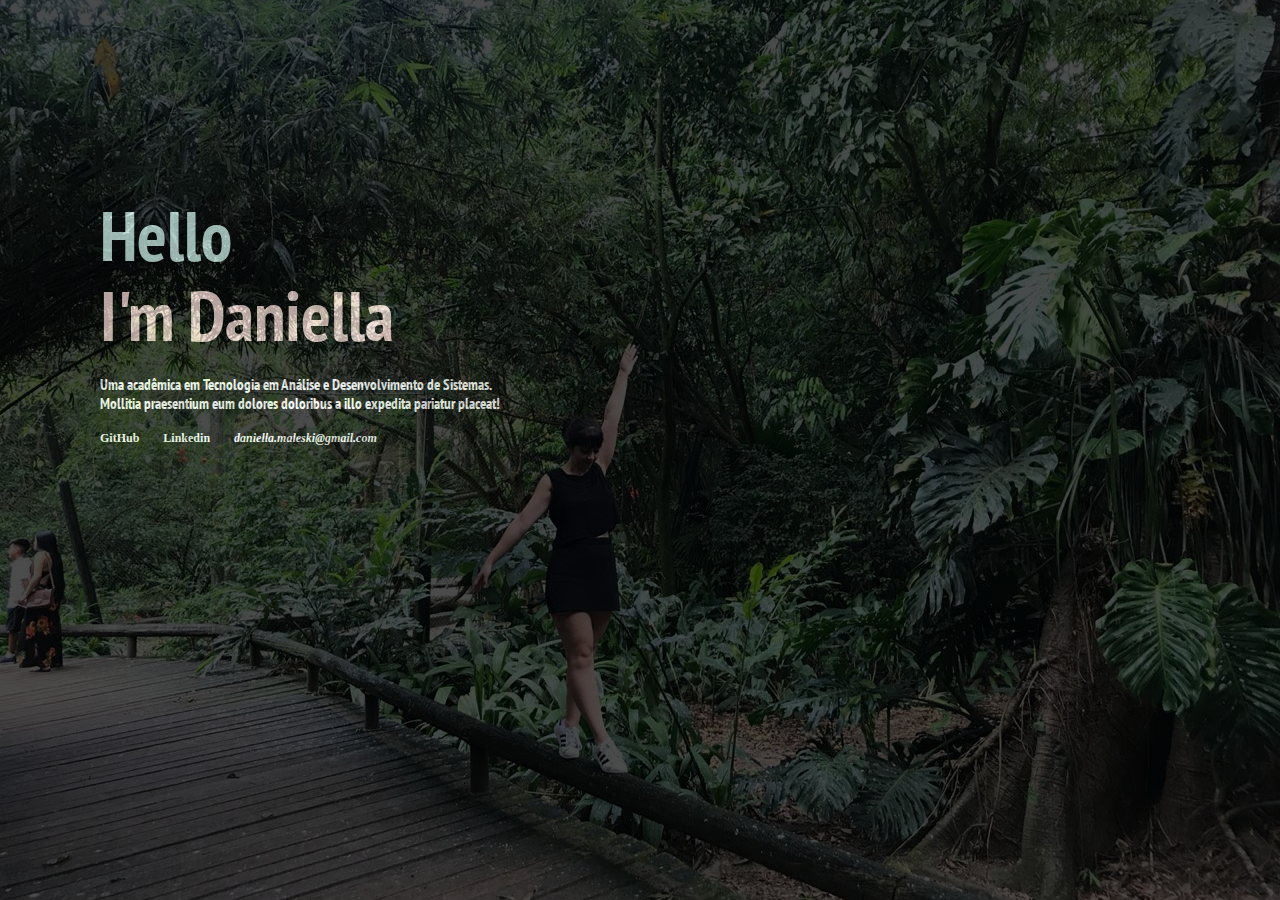
<file: index.html>
<!DOCTYPE html>
<html lang="en" dir="ltr">
<head>
    <meta charset="UTF-8">
    <meta name="viewport" content="width=device-width, initial-scale=1.0, maximum-scale=1, user-scalable=no">
    <meta http-equiv="X-UA-Compatible" content="ie=edge">
    <meta name="description" content="Portfólio de uma acadêmica iniciante em Desenvolvimento Web">
    <title>Daniella Maleski</title>
    <link rel="stylesheet" href="main.css">
    <link href="https://fonts.googleapis.com/css2?family=PT+Sans+Narrow&display=swap" rel="stylesheet"> </head>
    
<body> 
    <div class="backoverlay">
        <div class="title-portfolio">
            <h1 class="title-port-name">
                Hello<br><h1 id="nametitle">I'm Daniella</h1>
            </h1>
            <p>Uma acadêmica em Tecnologia em Análise e Desenvolvimento de Sistemas.<br>
            Mollitia praesentium eum dolores doloribus a illo expedita pariatur placeat! 
            </p>
        </div>
            
        <div class="links-portfolio">
            <a href="https://github.com/danimaleski" target="_blank" title="GitHub">GitHub</a>
            <a href="https://www.linkedin.com/in/daniella-maleski/" target="_blank" title="Linkedin">Linkedin</a>
            <a href="#" title="Email"><i>daniella.maleski@gmail.com</i></a>
        </div>  
            

    </div>     
      
</body>
</html>
</file>
<file: main.css>
/*Background*/
body {   
    background-image: url("port.jpg");
    background-position: center center;
    background-size: cover;
    background-repeat: no-repeat;
    background-attachment: fixed;
    background-color: aliceblue;
    margin: 0;
    height: 100%x;
    width: 100%;
}

.backoverlay {
    width: 100%;
    height: 100%;
    background: black;
    opacity: .7;
    position: absolute;
}

/*Texto*/
.title-portfolio {
    font-family: 'PT Sans Narrow', sans-serif;
    font-size: 15px;
    margin: 200px 0 0px 100px;
    color: white;
    font-weight: bold;
}

h1 {
    font-size: 70px;
    margin: -10px 0px 0px 0px;
}

h1.title-port-name {
    color:   #d1f2eb;
}

h1#nametitle {
    color:  #fadbd8 ;
}

/*Links*/

.links-portfolio a{
    color: white;
    font-weight: bold;
    font-size: 12px;
    text-decoration: none;
    margin: 10px -80px 0px 100px;
}
</file>
